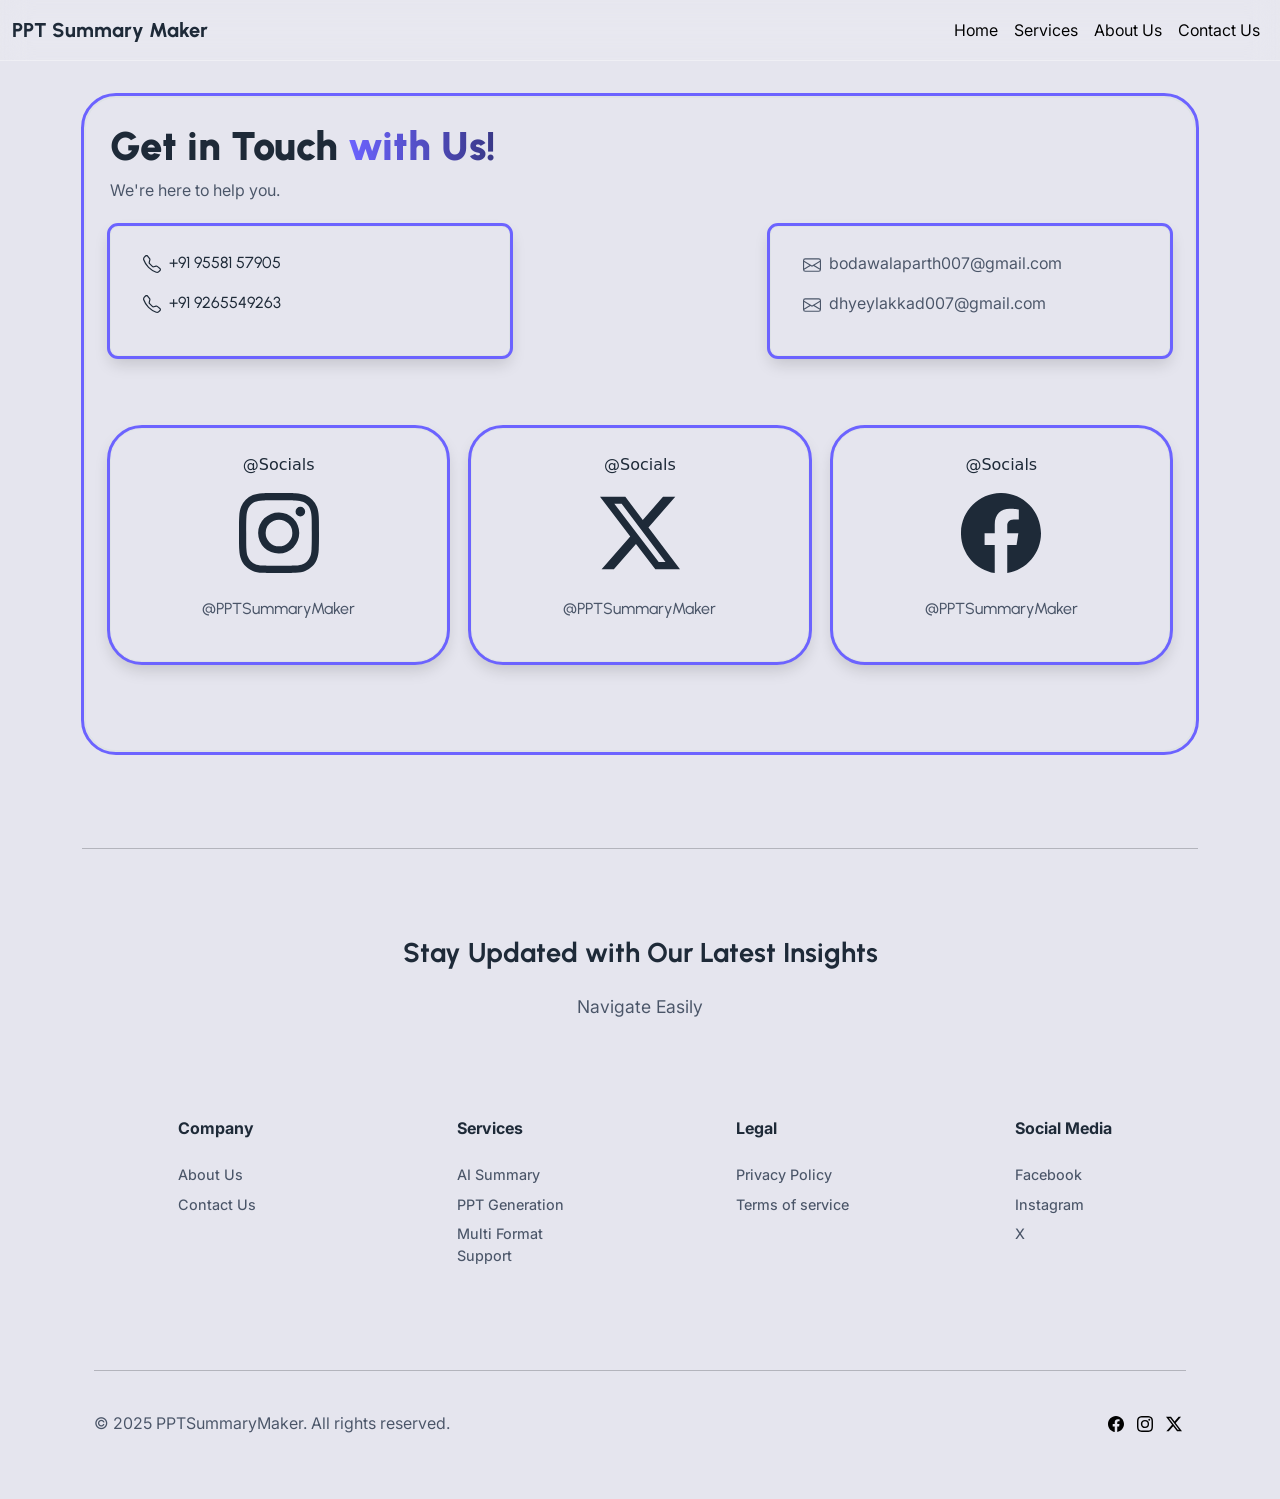
<file: contact.html>
<!DOCTYPE html>
<html lang="en">

<head>
    <meta charset="UTF-8">
    <meta name="viewport" content="width=device-width, initial-scale=1">

    <title>Contact Us</title>

    <link href="https://cdn.jsdelivr.net/npm/bootstrap@5.3.0/dist/css/bootstrap.min.css" rel="stylesheet">

    <link rel="stylesheet" href="https://cdnjs.cloudflare.com/ajax/libs/font-awesome/6.7.2/css/all.min.css"
        integrity="sha512-Evv84Mr4kqVGRNSgIGL/F/aIDqQb7xQ2vcrdIwxfjThSH8CSR7PBEakCr51Ck+w+/U6swU2Im1vVX0SVk9ABhg=="
        crossorigin="anonymous" referrerpolicy="no-referrer" />

    <link rel="stylesheet" href="style.css">

    <script src="https://cdn.jsdelivr.net/npm/bootstrap@5.3.0/dist/js/bootstrap.bundle.min.js"></script>
</head>

<body>

    <!-- NAVBAR -->
    <nav class="navbar navbar-expand-sm navbar-blur interp">
        <div class="container-fluid">
            <a class="navbar-brand urbanisth" href="index.html" style="color: #1E2A38;">PPT Summary Maker</a>
            <button class="navbar-toggler" type="button" data-bs-toggle="collapse" data-bs-target="#navbarNav">
                <span class="navbar-toggler-icon"></span>
            </button>
            <div class="collapse navbar-collapse" id="navbarNav">
                <ul class="navbar-nav ms-auto">
                    <li class="nav-item">
                        <a class="nav-link active" href="index.html">Home</a>
                    </li>
                    <li class="nav-item">
                        <a class="nav-link" href="sevices.html">Services</a>
                    </li>
                    <li class="nav-item">
                        <a class="nav-link" href="about.html">About Us</a>
                    </li>
                    <li class="nav-item">
                        <a class="nav-link" href="contact.html">Contact Us</a>
                    </li>
                </ul>
            </div>
        </div>
    </nav>


    <div class="container-fluid">
        <div class="p-5 rounded-3 mx-4 mt-5">
            <div class="p-4 border border-2 bdr rounded-5">
                <h2 class="text-start urbanisth" style="font-size: 2.5rem;"><b>Get in Touch <span class="nm">with Us!</span></b></h2>
                <p class="text-start interp">We're here to help you.</p>
                <div class="row mt-4" style="justify-content: space-between;">
                    <div class="col-md-6 mb-4">
                        <div class="border p-4 rounded-3 urbanistp shadow p-3 mb-4 rounded align-content-center bdr"
                            style="max-width: 25rem;">
                            <p><svg xmlns="http://www.w3.org/2000/svg" width="18" height="18" fill="currentColor"
                                    class="bi bi-telephone mx-2" viewBox="0 0 16 16">
                                    <path
                                        d="M3.654 1.328a.678.678 0 0 0-1.015-.063L1.605 2.3c-.483.484-.661 1.169-.45 1.77a17.6 17.6 0 0 0 4.168 6.608 17.6 17.6 0 0 0 6.608 4.168c.601.211 1.286.033 1.77-.45l1.034-1.034a.678.678 0 0 0-.063-1.015l-2.307-1.794a.68.68 0 0 0-.58-.122l-2.19.547a1.75 1.75 0 0 1-1.657-.459L5.482 8.062a1.75 1.75 0 0 1-.46-1.657l.548-2.19a.68.68 0 0 0-.122-.58zM1.884.511a1.745 1.745 0 0 1 2.612.163L6.29 2.98c.329.423.445.974.315 1.494l-.547 2.19a.68.68 0 0 0 .178.643l2.457 2.457a.68.68 0 0 0 .644.178l2.189-.547a1.75 1.75 0 0 1 1.494.315l2.306 1.794c.829.645.905 1.87.163 2.611l-1.034 1.034c-.74.74-1.846 1.065-2.877.702a18.6 18.6 0 0 1-7.01-4.42 18.6 18.6 0 0 1-4.42-7.009c-.362-1.03-.037-2.137.703-2.877z" />
                                </svg>+91 95581 57905</p>
                            <p><svg xmlns="http://www.w3.org/2000/svg" width="18" height="18" fill="currentColor"
                                    class="bi bi-telephone mx-2" viewBox="0 0 16 16">
                                    <path
                                        d="M3.654 1.328a.678.678 0 0 0-1.015-.063L1.605 2.3c-.483.484-.661 1.169-.45 1.77a17.6 17.6 0 0 0 4.168 6.608 17.6 17.6 0 0 0 6.608 4.168c.601.211 1.286.033 1.77-.45l1.034-1.034a.678.678 0 0 0-.063-1.015l-2.307-1.794a.68.68 0 0 0-.58-.122l-2.19.547a1.75 1.75 0 0 1-1.657-.459L5.482 8.062a1.75 1.75 0 0 1-.46-1.657l.548-2.19a.68.68 0 0 0-.122-.58zM1.884.511a1.745 1.745 0 0 1 2.612.163L6.29 2.98c.329.423.445.974.315 1.494l-.547 2.19a.68.68 0 0 0 .178.643l2.457 2.457a.68.68 0 0 0 .644.178l2.189-.547a1.75 1.75 0 0 1 1.494.315l2.306 1.794c.829.645.905 1.87.163 2.611l-1.034 1.034c-.74.74-1.846 1.065-2.877.702a18.6 18.6 0 0 1-7.01-4.42 18.6 18.6 0 0 1-4.42-7.009c-.362-1.03-.037-2.137.703-2.877z" />
                                        
                                </svg>+91 9265549263</p>
                        </div>
                    </div>
                    <div class="col-md-6 mb-4">
                        <div class="border p-4 rounded-3 bdr interp ms-auto shadow p-3 mb-4 rounded"
                            style="max-width: 25rem;">
                            <p><svg xmlns="http://www.w3.org/2000/svg" width="18" height="18" fill="currentColor"
                                    class="bi bi-envelope mx-2" viewBox="0 0 16 16">
                                    <path
                                        d="M0 4a2 2 0 0 1 2-2h12a2 2 0 0 1 2 2v8a2 2 0 0 1-2 2H2a2 2 0 0 1-2-2zm2-1a1 1 0 0 0-1 1v.217l7 4.2 7-4.2V4a1 1 0 0 0-1-1zm13 2.383-4.708 2.825L15 11.105zm-.034 6.876-5.64-3.471L8 9.583l-1.326-.795-5.64 3.47A1 1 0 0 0 2 13h12a1 1 0 0 0 .966-.741M1 11.105l4.708-2.897L1 5.383z" />
                                </svg>bodawalaparth007@gmail.com</p>
                            <p><svg xmlns="http://www.w3.org/2000/svg" width="18" height="18" fill="currentColor"
                                    class="bi bi-envelope mx-2" viewBox="0 0 16 16">
                                    <path
                                        d="M0 4a2 2 0 0 1 2-2h12a2 2 0 0 1 2 2v8a2 2 0 0 1-2 2H2a2 2 0 0 1-2-2zm2-1a1 1 0 0 0-1 1v.217l7 4.2 7-4.2V4a1 1 0 0 0-1-1zm13 2.383-4.708 2.825L15 11.105zm-.034 6.876-5.64-3.471L8 9.583l-1.326-.795-5.64 3.47A1 1 0 0 0 2 13h12a1 1 0 0 0 .966-.741M1 11.105l4.708-2.897L1 5.383z" />
                                </svg>dhyeylakkad007@gmail.com</p>
                        </div>
                    </div>
                </div>


                <!-- CLASS hover-effect & popup -->
                <div class="row mt-4 text-center popup hover-effect">
                    <div class="col-md-4 col-12 mb-3 mx-auto hover-effect">
                        <a href="https://www.instagram.com/">

                            <div class="border p-4 rounded-5 bdr shadow p-3 mb-5 rounded">
                                <p style="color: #1E2A38;">@Socials</p>
                                <svg xmlns="http://www.w3.org/2000/svg" width="80" height="80" fill="currentColor"
                                    class="bi bi-instagram" viewBox="0 0 16 16" style="color: #1E2A38;">
                                    <path
                                        d="M8 0C5.829 0 5.556.01 4.703.048 3.85.088 3.269.222 2.76.42a3.9 3.9 0 0 0-1.417.923A3.9 3.9 0 0 0 .42 2.76C.222 3.268.087 3.85.048 4.7.01 5.555 0 5.827 0 8.001c0 2.172.01 2.444.048 3.297.04.852.174 1.433.372 1.942.205.526.478.972.923 1.417.444.445.89.719 1.416.923.51.198 1.09.333 1.942.372C5.555 15.99 5.827 16 8 16s2.444-.01 3.298-.048c.851-.04 1.434-.174 1.943-.372a3.9 3.9 0 0 0 1.416-.923c.445-.445.718-.891.923-1.417.197-.509.332-1.09.372-1.942C15.99 10.445 16 10.173 16 8s-.01-2.445-.048-3.299c-.04-.851-.175-1.433-.372-1.941a3.9 3.9 0 0 0-.923-1.417A3.9 3.9 0 0 0 13.24.42c-.51-.198-1.092-.333-1.943-.372C10.443.01 10.172 0 7.998 0zm-.717 1.442h.718c2.136 0 2.389.007 3.232.046.78.035 1.204.166 1.486.275.373.145.64.319.92.599s.453.546.598.92c.11.281.24.705.275 1.485.039.843.047 1.096.047 3.231s-.008 2.389-.047 3.232c-.035.78-.166 1.203-.275 1.485a2.5 2.5 0 0 1-.599.919c-.28.28-.546.453-.92.598-.28.11-.704.24-1.485.276-.843.038-1.096.047-3.232.047s-2.39-.009-3.233-.047c-.78-.036-1.203-.166-1.485-.276a2.5 2.5 0 0 1-.92-.598 2.5 2.5 0 0 1-.6-.92c-.109-.281-.24-.705-.275-1.485-.038-.843-.046-1.096-.046-3.233s.008-2.388.046-3.231c.036-.78.166-1.204.276-1.486.145-.373.319-.64.599-.92s.546-.453.92-.598c.282-.11.705-.24 1.485-.276.738-.034 1.024-.044 2.515-.045zm4.988 1.328a.96.96 0 1 0 0 1.92.96.96 0 0 0 0-1.92m-4.27 1.122a4.109 4.109 0 1 0 0 8.217 4.109 4.109 0 0 0 0-8.217m0 1.441a2.667 2.667 0 1 1 0 5.334 2.667 2.667 0 0 1 0-5.334" />
                                </svg><br><br>
                                <p class="urbanistp" style="color: #4A5568;">@PPTSummaryMaker</p>
                            </div>
                        </a>
                    </div>
                    <!-- CLASS hover-effect -->
                    <div class="col-md-4 col-12 mb-3 mx-auto hover-effect">
                        <a href="https://www.x.com/">

                            <div class="border p-4 rounded-5 bdr shadow p-3 mb-5 rounded">
                                <p style="color: #1E2A38;">@Socials</p>
                                <svg xmlns="http://www.w3.org/2000/svg" width="80" height="80" fill="currentColor"
                                    class="bi bi-twitter-x" viewBox="0 0 16 16" style="color: #1E2A38;">
                                    <path
                                        d="M12.6.75h2.454l-5.36 6.142L16 15.25h-4.937l-3.867-5.07-4.425 5.07H.316l5.733-6.57L0 .75h5.063l3.495 4.633L12.601.75Zm-.86 13.028h1.36L4.323 2.145H2.865z" />
                                </svg><br><br>
                                <p class="urbanistp" style="color: #4A5568;">@PPTSummaryMaker</p>
                            </div>
                        </a>
                    </div>
                    <!-- CLASS hover-effect -->
                    <div class="col-md-4 col-12 mb-3 mx-auto hover-effect">
                        <a href="https://www.facebook.com/">

                            <div class="border p-4 rounded-5 bdr shadow p-3 mb-5 rounded">
                                <p style="color: #1E2A38;">@Socials</p>
                                <svg xmlns="http://www.w3.org/2000/svg" width="80" height="80" fill="currentColor"
                                    class="bi bi-facebook" viewBox="0 0 16 16" style="color: #1E2A38;">
                                    <path
                                        d="M16 8.049c0-4.446-3.582-8.05-8-8.05C3.58 0-.002 3.603-.002 8.05c0 4.017 2.926 7.347 6.75 7.951v-5.625h-2.03V8.05H6.75V6.275c0-2.017 1.195-3.131 3.022-3.131.876 0 1.791.157 1.791.157v1.98h-1.009c-.993 0-1.303.621-1.303 1.258v1.51h2.218l-.354 2.326H9.25V16c3.824-.604 6.75-3.934 6.75-7.951" />
                                </svg><br><br>
                                <p class="urbanistp" style="color: #4A5568;">@PPTSummaryMaker</p>
                            </div>
                        </a>
                    </div>
                </div>
            </div>
        </div>
    </div>


    <div class="foot my-5 container">
        <hr>
        <br>
        <div class="container text-center my-5">
            <h2 class="fw-bold urbanistp" style="font-size: 1.7rem;">Stay Updated with Our Latest Insights</h2>
            <p class="lead interp mt-4" style="font-size: 1.1rem;">Navigate Easily</p>
        </div>
        <div class="container">
            <div class="row mb-5 pt-5 ">
                <div class="col-lg-3 col-spc">
                    <ul class="interh" style="list-style-type: none;">
                        <li><b>Company</b></li>
                        <br>
                        <li class="mb-2 lih"><a href="about.html">About Us</a></li>
                        <li class="mb-2 lih"><a href="contact.html">Contact Us</a></li>
                    </ul>
                </div>
                <div class="col-lg-3 col-spc">
                    <ul class="interh" style="list-style-type: none;">
                        <li><b>Services</b></li>
                        <br>
                        <li class="mb-2 lih"><a href="sevices.html">AI Summary</a></li>
                        <li class="mb-2 lih"><a href="sevices.html">PPT Generation</a></li>
                        <li class="mb-2 lih"><a href="sevices.html">Multi Format<br>Support</a></li>
                    </ul>
                </div>
                <div class="col-lg-3 col-spc">
                    <ul class="interh" style="list-style-type: none;">
                        <li><b>Legal</b></li>
                        <br>
                        <li class="mb-2 lih"><a href="privacy.html">Privacy Policy</a></li>
                        <li class="mb-2 lih"><a href="terms.html">Terms of service</a></li>
                    </ul>
                </div>
                <div class="col-lg-3 col-spc">
                    <ul class="interh" style="list-style-type: none;">
                        <li><b>Social Media</b></li>
                        <br>
                        <li class="mb-2 lih"><a href="https://www.facebook.com/" target="_blank">Facebook</a></li>
                        <li class="mb-2 lih"><a href="https://www.instagram.com/" target="_blank">Instagram</a></li>
                        <li class="mb-2 lih"><a href="https://www.x.com/" target="_blank">X</a></li>
                    </ul>
                </div>
            </div>
            <br>
            <hr>
            <br>
            <div class="row">
                <div class="col-sm-6 cp">
                    <p class="interp">© 2025 <a href="index.html">PPTSummaryMaker.</a> All rights reserved.</p>
                </div>
                <div class="col-sm-6 text-end">
                    <span>
                        <a href="https://www.facebook.com/" target="_blank"><svg xmlns="http://www.w3.org/2000/svg"
                                width="16" height="16" fill="currentColor" class="bi bi-facebook mx-1"
                                viewBox="0 0 16 16">
                                <path
                                    d="M16 8.049c0-4.446-3.582-8.05-8-8.05C3.58 0-.002 3.603-.002 8.05c0 4.017 2.926 7.347 6.75 7.951v-5.625h-2.03V8.05H6.75V6.275c0-2.017 1.195-3.131 3.022-3.131.876 0 1.791.157 1.791.157v1.98h-1.009c-.993 0-1.303.621-1.303 1.258v1.51h2.218l-.354 2.326H9.25V16c3.824-.604 6.75-3.934 6.75-7.951" />
                            </svg></a>
                        <a href="https://www.instagarm.com/" target="_blank"><svg xmlns="http://www.w3.org/2000/svg"
                                width="16" height="16" fill="currentColor" class="bi bi-instagram mx-1"
                                viewBox="0 0 16 16">
                                <path
                                    d="M8 0C5.829 0 5.556.01 4.703.048 3.85.088 3.269.222 2.76.42a3.9 3.9 0 0 0-1.417.923A3.9 3.9 0 0 0 .42 2.76C.222 3.268.087 3.85.048 4.7.01 5.555 0 5.827 0 8.001c0 2.172.01 2.444.048 3.297.04.852.174 1.433.372 1.942.205.526.478.972.923 1.417.444.445.89.719 1.416.923.51.198 1.09.333 1.942.372C5.555 15.99 5.827 16 8 16s2.444-.01 3.298-.048c.851-.04 1.434-.174 1.943-.372a3.9 3.9 0 0 0 1.416-.923c.445-.445.718-.891.923-1.417.197-.509.332-1.09.372-1.942C15.99 10.445 16 10.173 16 8s-.01-2.445-.048-3.299c-.04-.851-.175-1.433-.372-1.941a3.9 3.9 0 0 0-.923-1.417A3.9 3.9 0 0 0 13.24.42c-.51-.198-1.092-.333-1.943-.372C10.443.01 10.172 0 7.998 0zm-.717 1.442h.718c2.136 0 2.389.007 3.232.046.78.035 1.204.166 1.486.275.373.145.64.319.92.599s.453.546.598.92c.11.281.24.705.275 1.485.039.843.047 1.096.047 3.231s-.008 2.389-.047 3.232c-.035.78-.166 1.203-.275 1.485a2.5 2.5 0 0 1-.599.919c-.28.28-.546.453-.92.598-.28.11-.704.24-1.485.276-.843.038-1.096.047-3.232.047s-2.39-.009-3.233-.047c-.78-.036-1.203-.166-1.485-.276a2.5 2.5 0 0 1-.92-.598 2.5 2.5 0 0 1-.6-.92c-.109-.281-.24-.705-.275-1.485-.038-.843-.046-1.096-.046-3.233s.008-2.388.046-3.231c.036-.78.166-1.204.276-1.486.145-.373.319-.64.599-.92s.546-.453.92-.598c.282-.11.705-.24 1.485-.276.738-.034 1.024-.044 2.515-.045zm4.988 1.328a.96.96 0 1 0 0 1.92.96.96 0 0 0 0-1.92m-4.27 1.122a4.109 4.109 0 1 0 0 8.217 4.109 4.109 0 0 0 0-8.217m0 1.441a2.667 2.667 0 1 1 0 5.334 2.667 2.667 0 0 1 0-5.334" />
                            </svg></a>
                        <a href="https://www.x.com/" target="_blank"><svg xmlns="http://www.w3.org/2000/svg" width="16"
                                height="16" fill="currentColor" class="bi bi-twitter-x mx-1" viewBox="0 0 16 16">
                                <path
                                    d="M12.6.75h2.454l-5.36 6.142L16 15.25h-4.937l-3.867-5.07-4.425 5.07H.316l5.733-6.57L0 .75h5.063l3.495 4.633L12.601.75Zm-.86 13.028h1.36L4.323 2.145H2.865z" />
                            </svg></a>
                    </span>
                </div>
            </div>
        </div>
    </div>

</body>

</html>
</file>
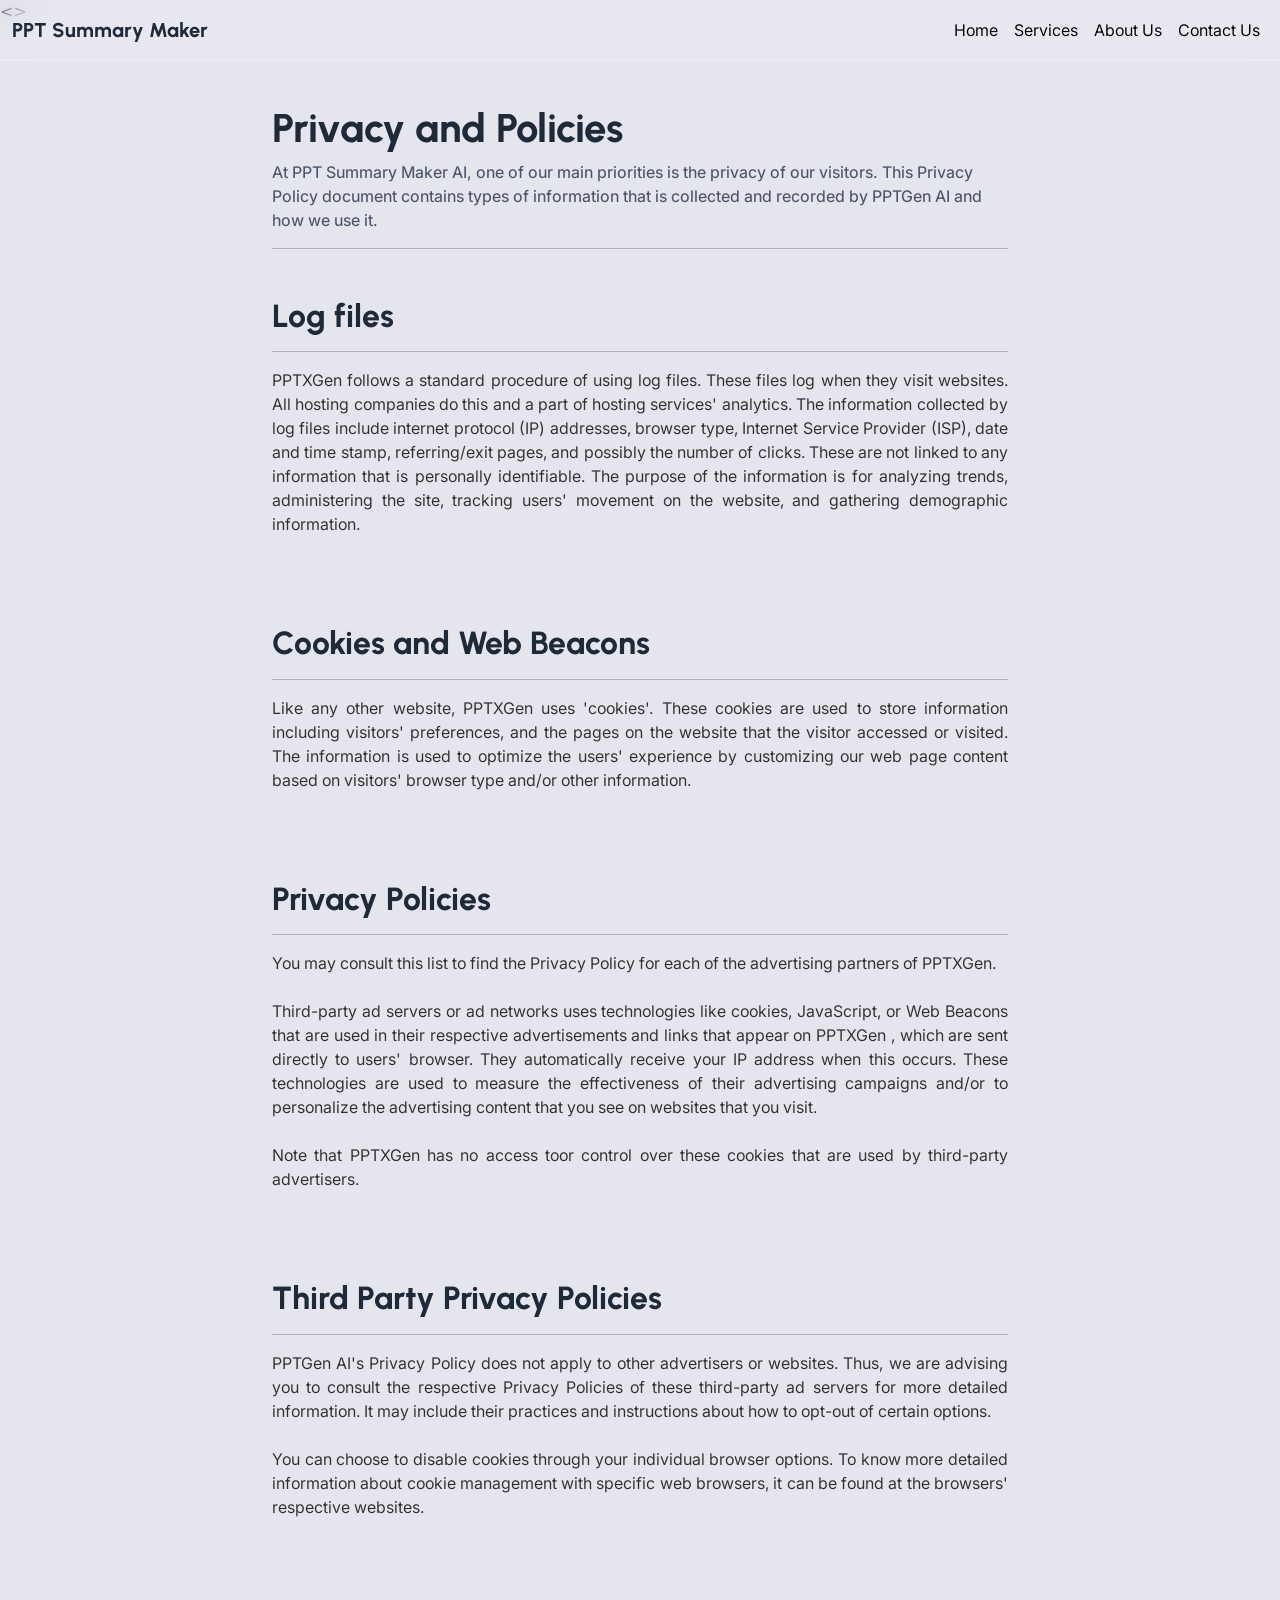
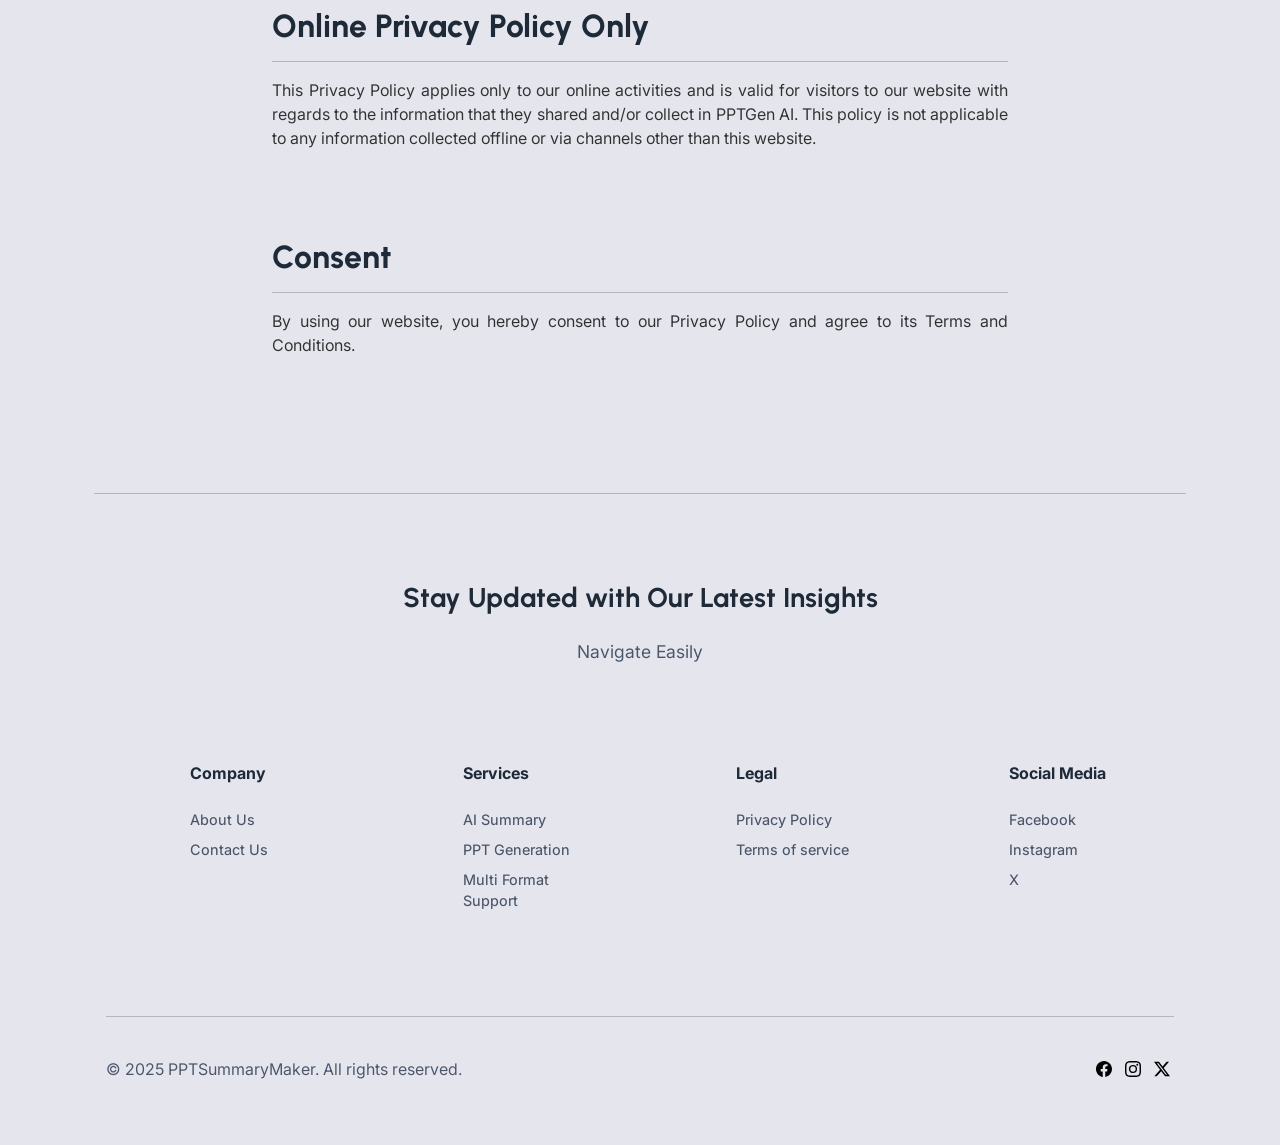
<file: privacy.html>
<!DOCTYPE html>
<html lang="en">
<head>
    <meta charset="UTF-8">
    <meta name="viewport" content="width=device-width, initial-scale=1">

    <title>Privacy Policy</title>
    
    <link href="https://cdn.jsdelivr.net/npm/bootstrap@5.3.0/dist/css/bootstrap.min.css" rel="stylesheet">

    <script src="https://cdn.jsdelivr.net/npm/bootstrap@5.3.0/dist/js/bootstrap.bundle.min.js"></script>

    <link rel="stylesheet" href="style.css">

</head>
<>

    <!-- NAVBAR -->
    <nav class="navbar navbar-expand-sm navbar-blur interp">
        <div class="container-fluid">
            <a class="navbar-brand urbanisth" href="index.html" style="color: #1E2A38;">PPT Summary Maker</a>
            <button class="navbar-toggler" type="button" data-bs-toggle="collapse" data-bs-target="#navbarNav">
                <span class="navbar-toggler-icon"></span>
            </button>
            <div class="collapse navbar-collapse" id="navbarNav">
                <ul class="navbar-nav ms-auto">
                    <li class="nav-item">
                        <a class="nav-link active" href="index.html">Home</a>
                    </li>
                    <li class="nav-item">
                        <a class="nav-link" href="sevices.html">Services</a>
                    </li>
                    <li class="nav-item">
                        <a class="nav-link" href="about.html">About Us</a>
                    </li>
                    <li class="nav-item">
                        <a class="nav-link" href="contact.html">Contact Us</a>
                    </li>
                </ul>
            </div>
        </div>
    </nav>

    <div class="container" style="margin-top: 5rem;">
        <div class="row justify-content-center align-items-center">
            <div class="col-md-8">
                <div class="text-left mb-5">
                    <h1 class="urbanisth" style="color: #1E2A38;">Privacy and Policies</h1>
                    <p class="interh" style="color: #4A5568;">At PPT Summary Maker AI, one of our main priorities is the privacy of our visitors. This Privacy Policy document contains types of 
                        information that is collected and recorded by PPTGen AI and how we use it.</p>
                    <hr>
                    <h2 class="urbanisth mt-5 mb-3">Log files</h2>
                    <hr>
                    <p class="interp mt-3" style="color: #303030; text-align: justify;">PPTXGen follows a standard procedure of using log files. These files log when they visit websites. All hosting companies do this and a part of hosting services' analytics. The information collected by log files include internet protocol (IP) addresses, browser type, Internet Service Provider (ISP), date and time  stamp, referring/exit pages, and possibly the number of clicks. These are not linked to any information that is personally identifiable. The purpose of the information is for analyzing trends, administering the site, tracking users'  movement on the website, and gathering demographic information.</p>
                    <br>
                    <h2 class="urbanisth mt-5 mb-3">Cookies and Web Beacons</h2>
                    <hr>
                    <p class="interp mt-3" style="color: #303030; text-align: justify;">Like any other website, PPTXGen uses 'cookies'. These cookies are used to store information including visitors' preferences, and the pages on the website that the visitor accessed or visited. The information is used to optimize the users' experience by customizing our web page content based on visitors' browser type and/or other information.</p>
                    <br>
                    <h2 class="urbanisth mt-5 mb-3">Privacy Policies</h2>
                    <hr>
                    <p class="interp mt-3" style="color: #303030; text-align: justify;">You may consult this list to find the Privacy Policy for each of the advertising partners of PPTXGen.<br><br>Third-party ad servers or ad networks uses technologies like cookies, JavaScript, or Web Beacons that are used in their respective advertisements and links that appear on PPTXGen , which are sent directly to users' browser. They automatically receive your IP address when this occurs. These technologies are used to measure the effectiveness of their advertising campaigns and/or to personalize the advertising content that you see on websites that you visit.<br><br>Note that PPTXGen has no access toor control over these cookies that are used by third-party advertisers.</p>
                    <br>
                    <h2 class="urbanisth mt-5 mb-3">Third Party Privacy Policies</h2>
                    <hr>
                    <p class="interp mt-3" style="color: #303030; text-align: justify;">PPTGen AI's Privacy Policy does not apply to other advertisers or websites. Thus, we are advising you to consult the respective Privacy Policies of these third-party ad servers for more detailed information. It may include their practices and instructions about how to opt-out of certain options.<br><br>You can choose to disable cookies through your individual browser options. To know more detailed information about cookie management with specific web browsers, it can be found at the browsers' respective websites.</p>
                    <br>
                    <h2 class="urbanisth mt-5 mb-3">Online Privacy Policy Only</h2>
                    <hr>
                    <p class="interp mt-3" style="color: #303030; text-align: justify;">This Privacy Policy applies only to our online activities and is valid for visitors to our website with regards to the information that they shared and/or collect in PPTGen AI. This policy is not applicable to any information collected offline or via channels other than this website.</p>
                    <br>
                    <h2 class="urbanisth mt-5 mb-3">Consent</h2>
                    <hr>
                    <p class="interp mt-3" style="color: #303030; text-align: justify;">By using our website, you hereby consent to our Privacy Policy and agree to its Terms and Conditions.</p>
                    <br>
                </div>
            </div>
        </div>
        <div class="foot my-5 container">
            <hr>
            <br>
            <div class="container text-center my-5">
                <h2 class="fw-bold urbanistp" style="font-size: 1.7rem;">Stay Updated with Our Latest Insights</h2>
                <p class="lead interp mt-4" style="font-size: 1.1rem;">Navigate Easily</p>
            </div>    
                <div class="container">
                    <div class="row mb-5 pt-5 ">
                        <div class="col-lg-3 col-spc">
                            <ul class="interh"  style="list-style-type: none;">
                                <li><b>Company</b></li>
                                <br>
                                <li class="mb-2 lih"><a href="about.html">About Us</a></li>
                                <li class="mb-2 lih"><a href="contact.html">Contact Us</a></li>
                            </ul>
                        </div>
                        <div class="col-lg-3 col-spc">
                            <ul class="interh" style="list-style-type: none;">
                                <li><b>Services</b></li>
                                <br>
                                 <li class="mb-2 lih"><a href="sevices.html">AI Summary</a></li>
                                 <li class="mb-2 lih"><a href="sevices.html">PPT Generation</a></li>
                                 <li class="mb-2 lih"><a href="sevices.html">Multi Format<br>Support</a></li>
                            </ul>
                        </div>
                        <div class="col-lg-3 col-spc">
                            <ul class="interh" style="list-style-type: none;">
                                <li><b>Legal</b></li>
                                <br>
                                 <li class="mb-2 lih"><a href="privacy.html">Privacy Policy</a></li>
                                 <li class="mb-2 lih"><a href="terms.html">Terms of service</a></li>
                            </ul>
                        </div>
                        <div class="col-lg-3 col-spc">
                            <ul class="interh" style="list-style-type: none;">
                                <li><b>Social Media</b></li>
                                <br>
                                 <li class="mb-2 lih"><a href="https://www.facebook.com/" target="_blank">Facebook</a></li>
                                 <li class="mb-2 lih"><a href="https://www.instagram.com/" target="_blank">Instagram</a></li>
                                 <li class="mb-2 lih"><a href="https://www.x.com/" target="_blank">X</a></li>
                            </ul>
                        </div>
                    </div>
                    <br>
                    <hr>
                    <br>
                    <div class="row">
                    <div class="col-sm-6 cp">
                        <p class="interp">© 2025 <a href="index.html">PPTSummaryMaker.</a> All rights reserved.</p>
                    </div>
                    <div class="col-sm-6 text-end">
                    <span>
                        <a href="https://www.facebook.com/" target="_blank"><svg xmlns="http://www.w3.org/2000/svg" width="16" height="16" fill="currentColor" class="bi bi-facebook mx-1" viewBox="0 0 16 16">
                            <path d="M16 8.049c0-4.446-3.582-8.05-8-8.05C3.58 0-.002 3.603-.002 8.05c0 4.017 2.926 7.347 6.75 7.951v-5.625h-2.03V8.05H6.75V6.275c0-2.017 1.195-3.131 3.022-3.131.876 0 1.791.157 1.791.157v1.98h-1.009c-.993 0-1.303.621-1.303 1.258v1.51h2.218l-.354 2.326H9.25V16c3.824-.604 6.75-3.934 6.75-7.951"/>
                        </svg></a>
                        <a href="https://www.instagarm.com/" target="_blank"><svg xmlns="http://www.w3.org/2000/svg" width="16" height="16" fill="currentColor" class="bi bi-instagram mx-1" viewBox="0 0 16 16">
                            <path d="M8 0C5.829 0 5.556.01 4.703.048 3.85.088 3.269.222 2.76.42a3.9 3.9 0 0 0-1.417.923A3.9 3.9 0 0 0 .42 2.76C.222 3.268.087 3.85.048 4.7.01 5.555 0 5.827 0 8.001c0 2.172.01 2.444.048 3.297.04.852.174 1.433.372 1.942.205.526.478.972.923 1.417.444.445.89.719 1.416.923.51.198 1.09.333 1.942.372C5.555 15.99 5.827 16 8 16s2.444-.01 3.298-.048c.851-.04 1.434-.174 1.943-.372a3.9 3.9 0 0 0 1.416-.923c.445-.445.718-.891.923-1.417.197-.509.332-1.09.372-1.942C15.99 10.445 16 10.173 16 8s-.01-2.445-.048-3.299c-.04-.851-.175-1.433-.372-1.941a3.9 3.9 0 0 0-.923-1.417A3.9 3.9 0 0 0 13.24.42c-.51-.198-1.092-.333-1.943-.372C10.443.01 10.172 0 7.998 0zm-.717 1.442h.718c2.136 0 2.389.007 3.232.046.78.035 1.204.166 1.486.275.373.145.64.319.92.599s.453.546.598.92c.11.281.24.705.275 1.485.039.843.047 1.096.047 3.231s-.008 2.389-.047 3.232c-.035.78-.166 1.203-.275 1.485a2.5 2.5 0 0 1-.599.919c-.28.28-.546.453-.92.598-.28.11-.704.24-1.485.276-.843.038-1.096.047-3.232.047s-2.39-.009-3.233-.047c-.78-.036-1.203-.166-1.485-.276a2.5 2.5 0 0 1-.92-.598 2.5 2.5 0 0 1-.6-.92c-.109-.281-.24-.705-.275-1.485-.038-.843-.046-1.096-.046-3.233s.008-2.388.046-3.231c.036-.78.166-1.204.276-1.486.145-.373.319-.64.599-.92s.546-.453.92-.598c.282-.11.705-.24 1.485-.276.738-.034 1.024-.044 2.515-.045zm4.988 1.328a.96.96 0 1 0 0 1.92.96.96 0 0 0 0-1.92m-4.27 1.122a4.109 4.109 0 1 0 0 8.217 4.109 4.109 0 0 0 0-8.217m0 1.441a2.667 2.667 0 1 1 0 5.334 2.667 2.667 0 0 1 0-5.334"/>
                        </svg></a>
                        <a href="https://www.x.com/" target="_blank"><svg xmlns="http://www.w3.org/2000/svg" width="16" height="16" fill="currentColor" class="bi bi-twitter-x mx-1" viewBox="0 0 16 16">
                            <path d="M12.6.75h2.454l-5.36 6.142L16 15.25h-4.937l-3.867-5.07-4.425 5.07H.316l5.733-6.57L0 .75h5.063l3.495 4.633L12.601.75Zm-.86 13.028h1.36L4.323 2.145H2.865z"/>
                        </svg></a>
                    </span>
                    </div>
                    </div>
                </div>
        </div>
    </div>

<script src="https://cdn.jsdelivr.net/npm/bootstrap@5.3.0/dist/js/bootstrap.bundle.min.js"></script>

</body>
</html>
</file>
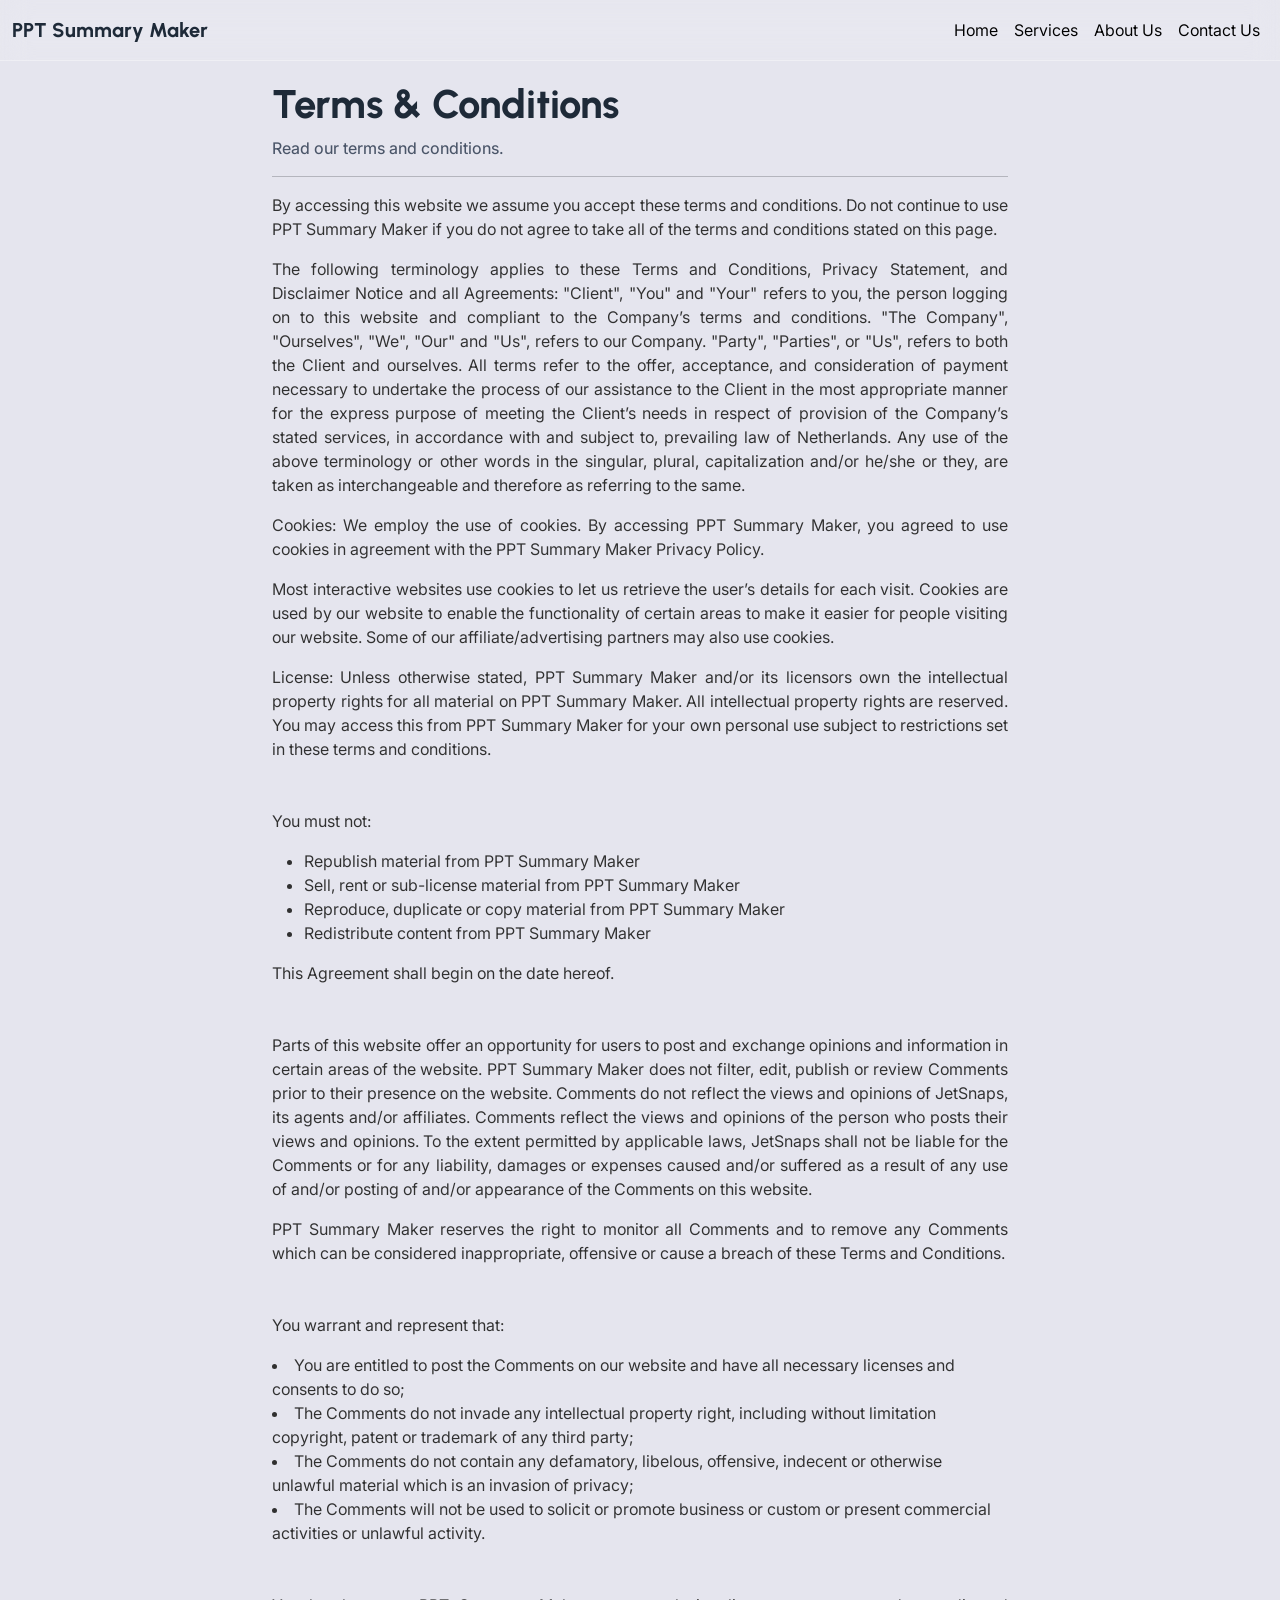
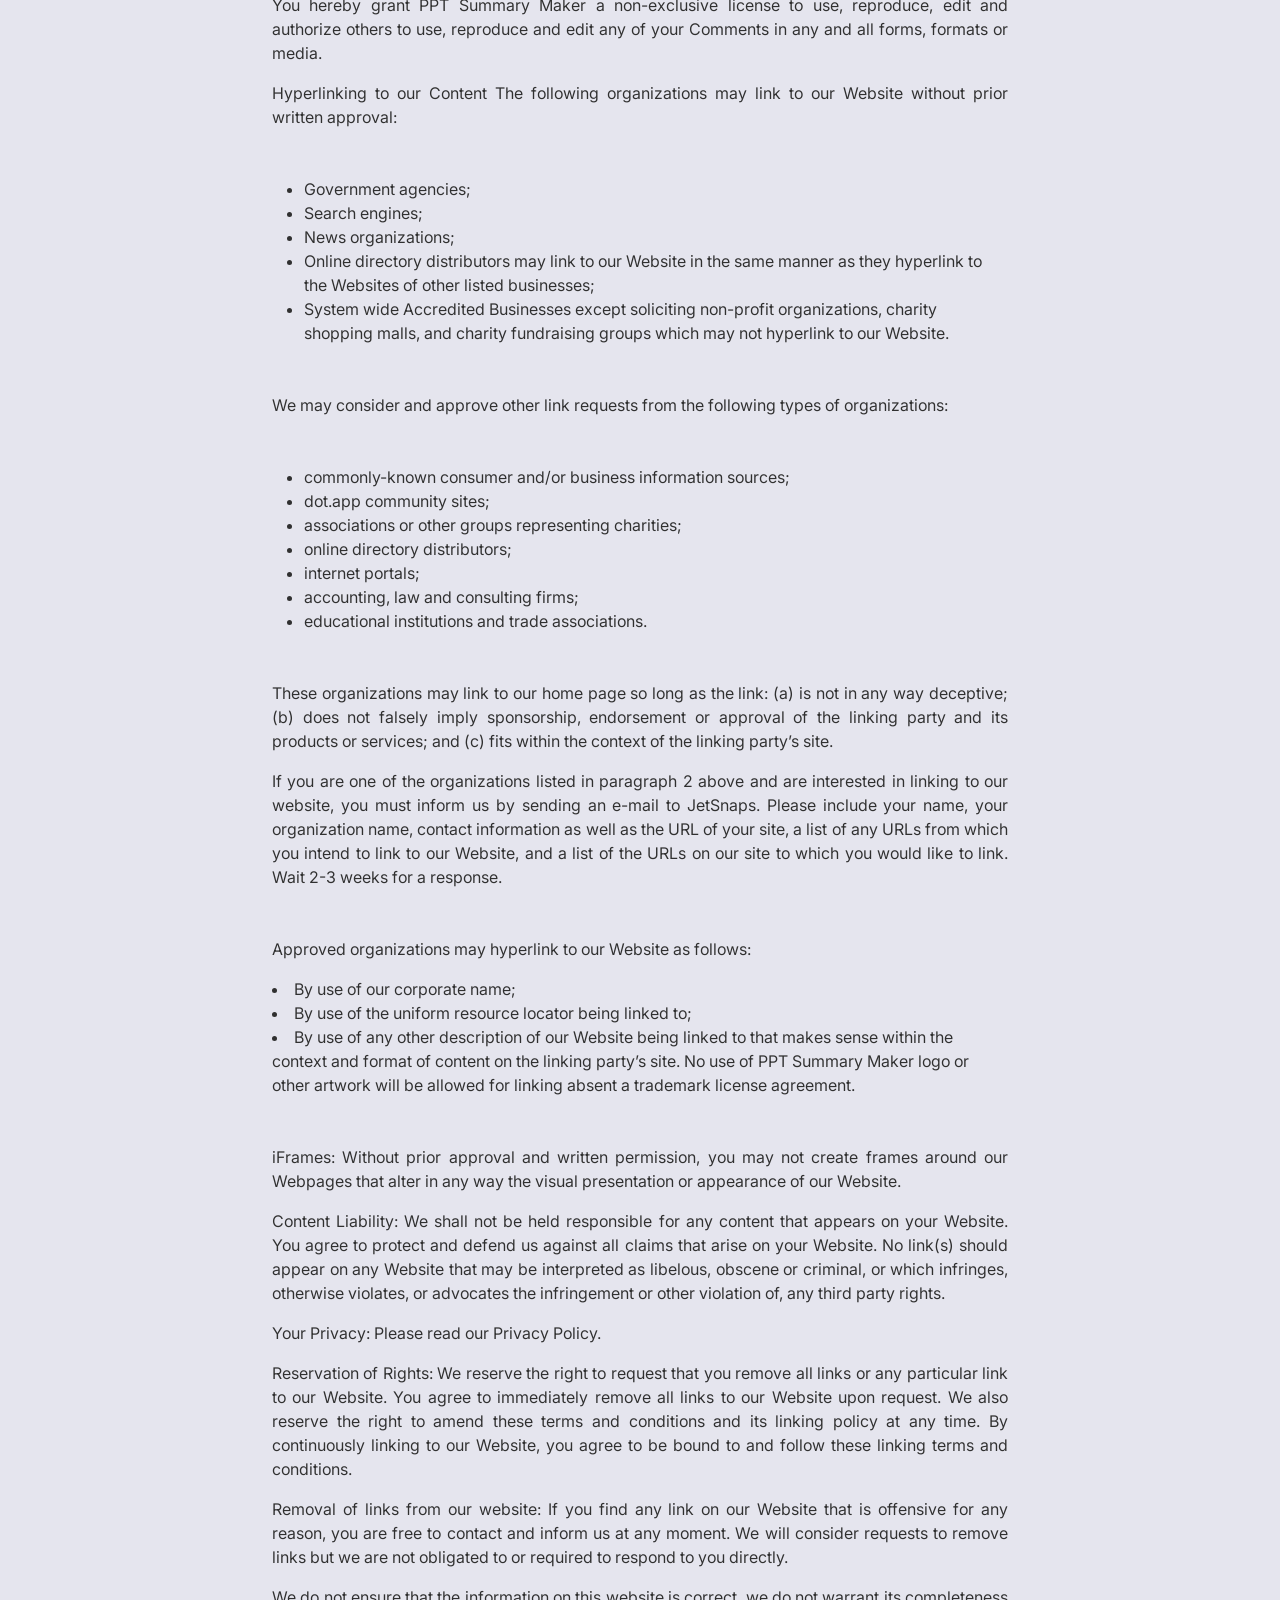
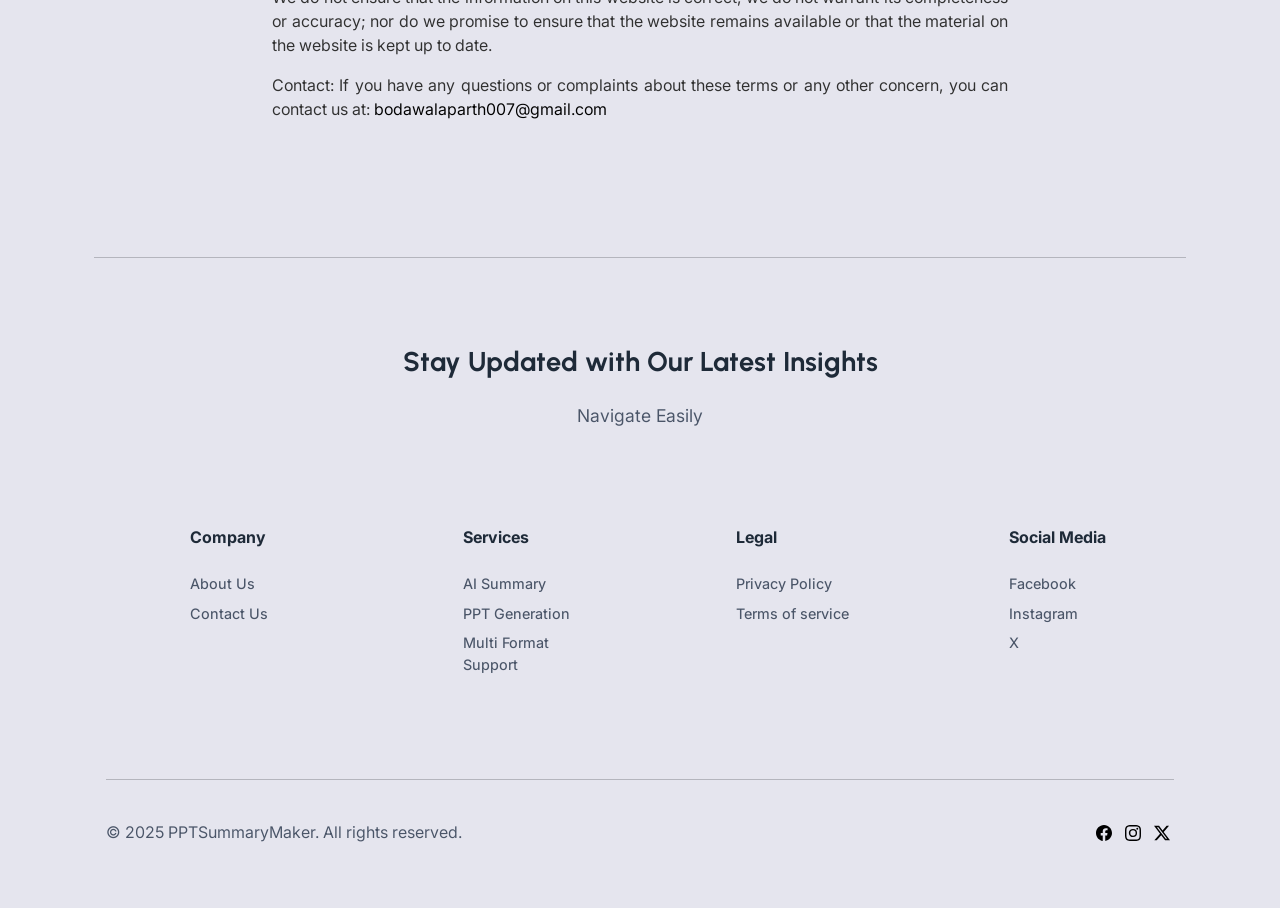
<file: terms.html>
<!DOCTYPE html>
<html lang="en">
<head>
    <meta charset="UTF-8">
    <meta name="viewport" content="width=device-width, initial-scale=1">
    
    <title>Terms & Conditions</title>

    <link href="https://cdn.jsdelivr.net/npm/bootstrap@5.3.0/dist/css/bootstrap.min.css" rel="stylesheet">

    <script src="https://cdn.jsdelivr.net/npm/bootstrap@5.3.0/dist/js/bootstrap.bundle.min.js"></script>

    <link rel="stylesheet" href="style.css">
</head>

    <!-- NAVBAR -->
    <nav class="navbar navbar-expand-sm navbar-blur interp">
        <div class="container-fluid">
            <a class="navbar-brand urbanisth" href="index.html" style="color: #1E2A38;">PPT Summary Maker</a>
            <button class="navbar-toggler" type="button" data-bs-toggle="collapse" data-bs-target="#navbarNav">
                <span class="navbar-toggler-icon"></span>
            </button>
            <div class="collapse navbar-collapse" id="navbarNav">
                <ul class="navbar-nav ms-auto">
                    <li class="nav-item">
                        <a class="nav-link active" href="index.html">Home</a>
                    </li>
                    <li class="nav-item">
                        <a class="nav-link" href="sevices.html">Services</a>
                    </li>
                    <li class="nav-item">
                        <a class="nav-link" href="about.html">About Us</a>
                    </li>
                    <li class="nav-item">
                        <a class="nav-link" href="contact.html">Contact Us</a>
                    </li>
                </ul>
            </div>
        </div>
    </nav>

    <div class="container" style="margin-top: 5rem;">
        <div class="row justify-content-center align-items-center">
            <div class="col-md-8">
                <div class="text-left mb-5">
                    <h1 class="urbanisth" style="color: #1E2A38;">Terms & Conditions</h1>
                    <p class="interh" style="color: #4A5568;">Read our terms and conditions.</p>
                    <hr>
    
                    <p class="interp" style="color: #303030; text-align: justify;">By accessing this website we assume you accept these terms and conditions. Do not continue to use PPT Summary Maker if you do not agree to take all of the terms and conditions stated on this page.</p>
    
                    <p class="interp" style="color: #303030; text-align: justify;">The following terminology applies to these Terms and Conditions, Privacy Statement, and Disclaimer Notice and all Agreements: "Client", "You" and "Your" refers to you, the person logging on to this website and compliant to the Company’s terms and conditions. "The Company", "Ourselves", "We", "Our" and "Us", refers to our Company. "Party", "Parties", or "Us", refers to both the Client and ourselves. All terms refer to the offer, acceptance, and consideration of payment necessary to undertake the process of our assistance to the Client in the most appropriate manner for the express purpose of meeting the Client’s needs in respect of provision of the Company’s stated services, in accordance with and subject to, prevailing law of Netherlands. Any use of the above terminology or other words in the singular, plural, capitalization and/or he/she or they, are taken as interchangeable and therefore as referring to the same.</p>
    
                    <p class="interp" style="color: #303030; text-align: justify;">Cookies: We employ the use of cookies. By accessing PPT Summary Maker, you agreed to use cookies in agreement with the PPT Summary Maker Privacy Policy.</p>
    
                    <p class="interp" style="color: #303030; text-align: justify;">Most interactive websites use cookies to let us retrieve the user’s details for each visit. Cookies are used by our website to enable the functionality of certain areas to make it easier for people visiting our website. Some of our affiliate/advertising partners may also use cookies.</p>
    
                    <p class="interp" style="color: #303030; text-align: justify;">License: Unless otherwise stated, PPT Summary Maker and/or its licensors own the intellectual property rights for all material on PPT Summary Maker. All intellectual property rights are reserved. You may access this from PPT Summary Maker for your own personal use subject to restrictions set in these terms and conditions.</p>
    
                    <p class="interp mt-5" style="color: #303030; text-align: justify;">You must not:</p>
    
                    <ul class="interp" style="color: #303030;">
                        <li>Republish material from PPT Summary Maker</li>
                        <li>Sell, rent or sub-license material from PPT Summary Maker</li>
                        <li>Reproduce, duplicate or copy material from PPT Summary Maker</li>
                        <li>Redistribute content from PPT Summary Maker</li>
                    </ul>
    
                    <p class="interp" style="color: #303030; text-align: justify;">This Agreement shall begin on the date hereof.</p>
    
                    <p class="interp mt-5" style="color: #303030; text-align: justify;">Parts of this website offer an opportunity for users to post and exchange opinions and information in certain areas of the website. PPT Summary Maker does not filter, edit, publish or review Comments prior to their presence on the website. Comments do not reflect the views and opinions of JetSnaps, its agents and/or affiliates. Comments reflect the views and opinions of the person who posts their views and opinions. To the extent permitted by applicable laws, JetSnaps shall not be liable for the Comments or for any liability, damages or expenses caused and/or suffered as a result of any use of and/or posting of and/or appearance of the Comments on this website.</p>
    
                    <p class="interp" style="color: #303030; text-align: justify;">PPT Summary Maker reserves the right to monitor all Comments and to remove any Comments which can be considered inappropriate, offensive or cause a breach of these Terms and Conditions.</p>
    
                    <p class="interp mt-5" style="color: #303030; text-align: justify;">You warrant and represent that:</p>
    
                    <ul">
                        <li class="interp" style="color: #303030;">You are entitled to post the Comments on our website and have all necessary licenses and consents to do so;</li>
                        <li class="interp" style="color: #303030;">The Comments do not invade any intellectual property right, including without limitation copyright, patent or trademark of any third party;</li>
                        <li class="interp" style="color: #303030;">The Comments do not contain any defamatory, libelous, offensive, indecent or otherwise unlawful material which is an invasion of privacy;</li>
                        <li class="interp" style="color: #303030;">The Comments will not be used to solicit or promote business or custom or present commercial activities or unlawful activity.</li>
                    </ul>
    
                    <p class="interp mt-5" style="color: #303030; text-align: justify;">You hereby grant PPT Summary Maker a non-exclusive license to use, reproduce, edit and authorize others to use, reproduce and edit any of your Comments in any and all forms, formats or media.</p>
    
                    <p class="interp" style="color: #303030; text-align: justify;">Hyperlinking to our Content The following organizations may link to our Website without prior written approval:</p>
    
                    <ul class="interp mt-5" style="color: #303030;">
                        <li>Government agencies;</li>
                        <li>Search engines;</li>
                        <li>News organizations;</li>
                        <li>Online directory distributors may link to our Website in the same manner as they hyperlink to the Websites of other listed businesses;</li>
                        <li>System wide Accredited Businesses except soliciting non-profit organizations, charity shopping malls, and charity fundraising groups which may not hyperlink to our Website.</li>
                    </ul>
    
                    <p class="interp mt-5" style="color: #303030; text-align: justify;">We may consider and approve other link requests from the following types of organizations:</p>
    
                    <ul class="interp mt-5" style="color: #303030;">
                        <li>commonly-known consumer and/or business information sources;</li>
                        <li>dot.app community sites;</li>
                        <li>associations or other groups representing charities;</li>
                        <li>online directory distributors;</li>
                        <li>internet portals;</li>
                        <li>accounting, law and consulting firms;</li>
                        <li>educational institutions and trade associations.</li>
                    </ul>
    
                    <p class="interp mt-5" style="color: #303030; text-align: justify;">These organizations may link to our home page so long as the link: (a) is not in any way deceptive; (b) does not falsely imply sponsorship, endorsement or approval of the linking party and its products or services; and (c) fits within the context of the linking party’s site.</p>
    
                    <p class="interp" style="color: #303030; text-align: justify;">If you are one of the organizations listed in paragraph 2 above and are interested in linking to our website, you must inform us by sending an e-mail to JetSnaps. Please include your name, your organization name, contact information as well as the URL of your site, a list of any URLs from which you intend to link to our Website, and a list of the URLs on our site to which you would like to link. Wait 2-3 weeks for a response.</p>
    
                    <p class="interp mt-5" style="color: #303030; text-align: justify;">Approved organizations may hyperlink to our Website as follows:</p>
    
                    <ul">
                        <li class="interp" style="color: #303030;">By use of our corporate name;</li>
                        <li class="interp" style="color: #303030;">By use of the uniform resource locator being linked to;</li>
                        <li class="interp" style="color: #303030;">By use of any other description of our Website being linked to that makes sense within the context and format of content on the linking party’s site. No use of PPT Summary Maker logo or other artwork will be allowed for linking absent a trademark license agreement.</li>
                    </ul>
    
                    <p class="interp mt-5" style="color: #303030; text-align: justify;">iFrames: Without prior approval and written permission, you may not create frames around our Webpages that alter in any way the visual presentation or appearance of our Website.</p>
    
                    <p class="interp" style="color: #303030; text-align: justify;">Content Liability: We shall not be held responsible for any content that appears on your Website. You agree to protect and defend us against all claims that arise on your Website. No link(s) should appear on any Website that may be interpreted as libelous, obscene or criminal, or which infringes, otherwise violates, or advocates the infringement or other violation of, any third party rights.</p>
    
                    <p class="interp" style="color: #303030; text-align: justify;">Your Privacy: Please read our Privacy Policy.</p>
    
                    <p class="interp" style="color: #303030; text-align: justify;">Reservation of Rights: We reserve the right to request that you remove all links or any particular link to our Website. You agree to immediately remove all links to our Website upon request. We also reserve the right to amend these terms and conditions and its linking policy at any time. By continuously linking to our Website, you agree to be bound to and follow these linking terms and conditions.</p>
    
                    <p class="interp" style="color: #303030; text-align: justify;">Removal of links from our website: If you find any link on our Website that is offensive for any reason, you are free to contact and inform us at any moment. We will consider requests to remove links but we are not obligated to or required to respond to you directly.</p>
    
                    <p class="interp" style="color: #303030; text-align: justify;">We do not ensure that the information on this website is correct, we do not warrant its completeness or accuracy; nor do we promise to ensure that the website remains available or that the material on the website is kept up to date.</p>
    
                    <p class="interp" style="color: #303030; text-align: justify;">Contact: If you have any questions or complaints about these terms or any other concern, you can contact us at: <a href="mailto:bodawalaparth007@gmail.com">bodawalaparth007@gmail.com</a></p>
                    <br>
                </div>
            </div>
        </div>
        <div class="foot my-5 container">
            <hr>
            <br>
            <div class="container text-center my-5">
                <h2 class="fw-bold urbanistp" style="font-size: 1.7rem;">Stay Updated with Our Latest Insights</h2>
                <p class="lead interp mt-4" style="font-size: 1.1rem;">Navigate Easily</p>
            </div>    
                <div class="container">
                    <div class="row mb-5 pt-5 ">
                        <div class="col-lg-3 col-spc">
                            <ul class="interh"  style="list-style-type: none;">
                                <li><b>Company</b></li>
                                <br>
                                <li class="mb-2 lih"><a href="about.html">About Us</a></li>
                                <li class="mb-2 lih"><a href="contact.html">Contact Us</a></li>
                            </ul>
                        </div>
                        <div class="col-lg-3 col-spc">
                            <ul class="interh" style="list-style-type: none;">
                                <li><b>Services</b></li>
                                <br>
                                 <li class="mb-2 lih"><a href="sevices.html">AI Summary</a></li>
                                 <li class="mb-2 lih"><a href="sevices.html">PPT Generation</a></li>
                                 <li class="mb-2 lih"><a href="sevices.html">Multi Format<br>Support</a></li>
                            </ul>
                        </div>
                        <div class="col-lg-3 col-spc">
                            <ul class="interh" style="list-style-type: none;">
                                <li><b>Legal</b></li>
                                <br>
                                 <li class="mb-2 lih"><a href="privacy.html">Privacy Policy</a></li>
                                 <li class="mb-2 lih"><a href="terms.html">Terms of service</a></li>
                            </ul>
                        </div>
                        <div class="col-lg-3 col-spc">
                            <ul class="interh" style="list-style-type: none;">
                                <li><b>Social Media</b></li>
                                <br>
                                 <li class="mb-2 lih"><a href="https://www.facebook.com/" target="_blank">Facebook</a></li>
                                 <li class="mb-2 lih"><a href="https://www.instagram.com/" target="_blank">Instagram</a></li>
                                 <li class="mb-2 lih"><a href="https://www.x.com/" target="_blank">X</a></li>
                            </ul>
                        </div>
                    </div>
                    <br>
                    <hr>
                    <br>
                    <div class="row">
                    <div class="col-sm-6 cp">
                        <p class="interp">© 2025 <a href="index.html">PPTSummaryMaker.</a> All rights reserved.</p>
                    </div>
                    <div class="col-sm-6 text-end">
                    <span>
                        <a href="https://www.facebook.com/" target="_blank"><svg xmlns="http://www.w3.org/2000/svg" width="16" height="16" fill="currentColor" class="bi bi-facebook mx-1" viewBox="0 0 16 16">
                            <path d="M16 8.049c0-4.446-3.582-8.05-8-8.05C3.58 0-.002 3.603-.002 8.05c0 4.017 2.926 7.347 6.75 7.951v-5.625h-2.03V8.05H6.75V6.275c0-2.017 1.195-3.131 3.022-3.131.876 0 1.791.157 1.791.157v1.98h-1.009c-.993 0-1.303.621-1.303 1.258v1.51h2.218l-.354 2.326H9.25V16c3.824-.604 6.75-3.934 6.75-7.951"/>
                        </svg></a>
                        <a href="https://www.instagarm.com/" target="_blank"><svg xmlns="http://www.w3.org/2000/svg" width="16" height="16" fill="currentColor" class="bi bi-instagram mx-1" viewBox="0 0 16 16">
                            <path d="M8 0C5.829 0 5.556.01 4.703.048 3.85.088 3.269.222 2.76.42a3.9 3.9 0 0 0-1.417.923A3.9 3.9 0 0 0 .42 2.76C.222 3.268.087 3.85.048 4.7.01 5.555 0 5.827 0 8.001c0 2.172.01 2.444.048 3.297.04.852.174 1.433.372 1.942.205.526.478.972.923 1.417.444.445.89.719 1.416.923.51.198 1.09.333 1.942.372C5.555 15.99 5.827 16 8 16s2.444-.01 3.298-.048c.851-.04 1.434-.174 1.943-.372a3.9 3.9 0 0 0 1.416-.923c.445-.445.718-.891.923-1.417.197-.509.332-1.09.372-1.942C15.99 10.445 16 10.173 16 8s-.01-2.445-.048-3.299c-.04-.851-.175-1.433-.372-1.941a3.9 3.9 0 0 0-.923-1.417A3.9 3.9 0 0 0 13.24.42c-.51-.198-1.092-.333-1.943-.372C10.443.01 10.172 0 7.998 0zm-.717 1.442h.718c2.136 0 2.389.007 3.232.046.78.035 1.204.166 1.486.275.373.145.64.319.92.599s.453.546.598.92c.11.281.24.705.275 1.485.039.843.047 1.096.047 3.231s-.008 2.389-.047 3.232c-.035.78-.166 1.203-.275 1.485a2.5 2.5 0 0 1-.599.919c-.28.28-.546.453-.92.598-.28.11-.704.24-1.485.276-.843.038-1.096.047-3.232.047s-2.39-.009-3.233-.047c-.78-.036-1.203-.166-1.485-.276a2.5 2.5 0 0 1-.92-.598 2.5 2.5 0 0 1-.6-.92c-.109-.281-.24-.705-.275-1.485-.038-.843-.046-1.096-.046-3.233s.008-2.388.046-3.231c.036-.78.166-1.204.276-1.486.145-.373.319-.64.599-.92s.546-.453.92-.598c.282-.11.705-.24 1.485-.276.738-.034 1.024-.044 2.515-.045zm4.988 1.328a.96.96 0 1 0 0 1.92.96.96 0 0 0 0-1.92m-4.27 1.122a4.109 4.109 0 1 0 0 8.217 4.109 4.109 0 0 0 0-8.217m0 1.441a2.667 2.667 0 1 1 0 5.334 2.667 2.667 0 0 1 0-5.334"/>
                        </svg></a>
                        <a href="https://www.x.com/" target="_blank"><svg xmlns="http://www.w3.org/2000/svg" width="16" height="16" fill="currentColor" class="bi bi-twitter-x mx-1" viewBox="0 0 16 16">
                            <path d="M12.6.75h2.454l-5.36 6.142L16 15.25h-4.937l-3.867-5.07-4.425 5.07H.316l5.733-6.57L0 .75h5.063l3.495 4.633L12.601.75Zm-.86 13.028h1.36L4.323 2.145H2.865z"/>
                        </svg></a>
                    </span>
                    </div>
                    </div>
                </div>
        </div>
    </div>

<script src="https://cdn.jsdelivr.net/npm/bootstrap@5.3.0/dist/js/bootstrap.bundle.min.js"></script>

</body>
</html>
</file>
<file: style.css>
/* Fonts */

@import url('https://fonts.googleapis.com/css2?family=Inter:ital,opsz,wght@0,14..32,100..900;1,14..32,100..900&display=swap');

@import url('https://fonts.googleapis.com/css2?family=Urbanist:ital,wght@0,100..900;1,100..900&display=swap');


/* Body Color */
body {
    background-color: #E5E5EE;
}

/* Frosted Glass Effect for Navbar */
.navbar-blur {
    background: rgba(255, 255, 255, 0.1); /* Slight transparency */
    backdrop-filter: blur(15px); /* The actual blur effect */
    -webkit-backdrop-filter: blur(15px); /* For Safari */
    position: fixed; /* Keeps navbar at top */
    width: 100%;
    top: 0;
    left: 0;
    z-index: 1000; /* Makes sure it’s above content */
    padding: 10px 0;
    border-bottom: 1px solid rgba(255, 255, 255, 0.3);
}

::selection {
    color: white;
    background: #6C63FF;
}

a{
    text-decoration: none;
}

a:link {
color: black;  /* Unvisited link color */
}

a:visited {
color: black; /* Visited link color */
}  

.interh {
    font-family: "Inter", sans-serif;
    font-optical-sizing: auto;
    font-weight: 450;
    font-style: normal;
    color: #1E2A38;
}

.interp {
    font-family: "Inter", sans-serif;
    font-optical-sizing: auto;
    font-weight: 385;
    font-style: normal;
    color: #4A5568;
}
        
.urbanisth {
    font-family: "Urbanist", sans-serif;
    font-optical-sizing: auto;
    font-weight:750;
    font-style: normal;
    color: #1E2A38
}

.urbanistp {
    font-family: "Urbanist", sans-serif;
    font-optical-sizing: auto;
    font-weight:450 ;
    font-style: normal;
    color: #1E2A38
}

.nm {
    background: linear-gradient(to right,#6C63FF,#393886);
    -webkit-background-clip: text;
    color:transparent;
}

.content {
    margin-top: 10vh;
}   

.col-spc {
    padding-left: 5vw;  
}

.col-spc li.lih{
    font-size: 0.9rem;
}

.col-spc a, .cp a{
    color: #4A5568;
}

.gradient{
    background: linear-gradient(to right, #6C63FF , #322ab9);
    -webkit-background-clip: text;
    -webkit-text-fill-color: transparent;
}

.try:hover{
    box-shadow: 0px 5px 10px rgba(0, 0, 0, 0.3);
}

.bdr {
    outline: 3px solid #6C63FF;   /* Set border width */
}


/* Index Code */

@keyframes slideLtoR {
    0% {
        transform: translateX(80%);
    }

    100% {
        transform: translateX(0%);
    }
}

.floating-image {
    animation: slideLtoR 1s ease-in-out;
}

.btn.btn-outline-primary:hover {
    position: relative;
    border: 2px solid #007bff;
    color: #161616;
    background-color: transparent;
    cursor: pointer;
    transition: box-shadow 0.3s ease-in-out;
  }
  
  /* Apply Glow Effect*/
  .btn.btn.btn-outline-primary:hover {
    box-shadow: 0 0 10px #6C63FF;
  }
  #btn {
    display: none;
  }
/* 

    /* Basic button styling */
    /* .clickable-button { */
        /* padding: 10px 20px; */
        /* font-size: 16px; */
        /* color: white; */
        /* background-color: #007bff; Blue background */
        /* border: none; */
        /* border-radius: 5px; */
        /* cursor: pointer; */
        /* transition: background-color 0.3s, transform 0.2s; */
    /* } */
    
    /* Hover effect */
    /* .clickable-button:hover { */
        /* background-color: #0056b3; Darker blue when hovering */
        /* transform: scale(1.05); Slightly increase the size */
    /* }  */
    

.btn.btn.btn-outline-primary:active {
    background-color: white;
    transform: scale(1.1); /* Reset size when clicked */
}


 /* Service Code */
.try:active {
    background-color: white;
    transform: scale(1.1); /* Reset size when clicked */
}

@keyframes slideRtoL {
    0% {
        transform: translateX(-80%); /* Move from left */
    }
    
    100% {
        transform: translateX(0%); /* Move to the starting position */
    }
}
/* About Code */
.float {
    position: relative;
    animation: slideRtoL 1s ease-in-out;
}

/* Navbar Underline Animation */
.navbar-nav .nav-link {
    position: relative;
}

.navbar-nav .nav-link:hover {
   
    border-bottom: 2px solid black; /* Add black underline on hover */
    transform: translateY(-4%);
}

/* Keyframe Animation */
        @keyframes slideIn {
            from {
                opacity: 0;
                transform: translateY(50px);
            }
            to {
                opacity: 1;
                transform: translateY(0);
            }
        }

        /* Apply Animation */
        .popup {
            opacity: 0;
            animation: slideIn 0.7s ease-out forwards;
        }

        /* Hover Effect */
        .hover-effect:hover {
            transform: translateY(-3%);
            transition: transform 0.15s ease-in-out;
        }
</file>
